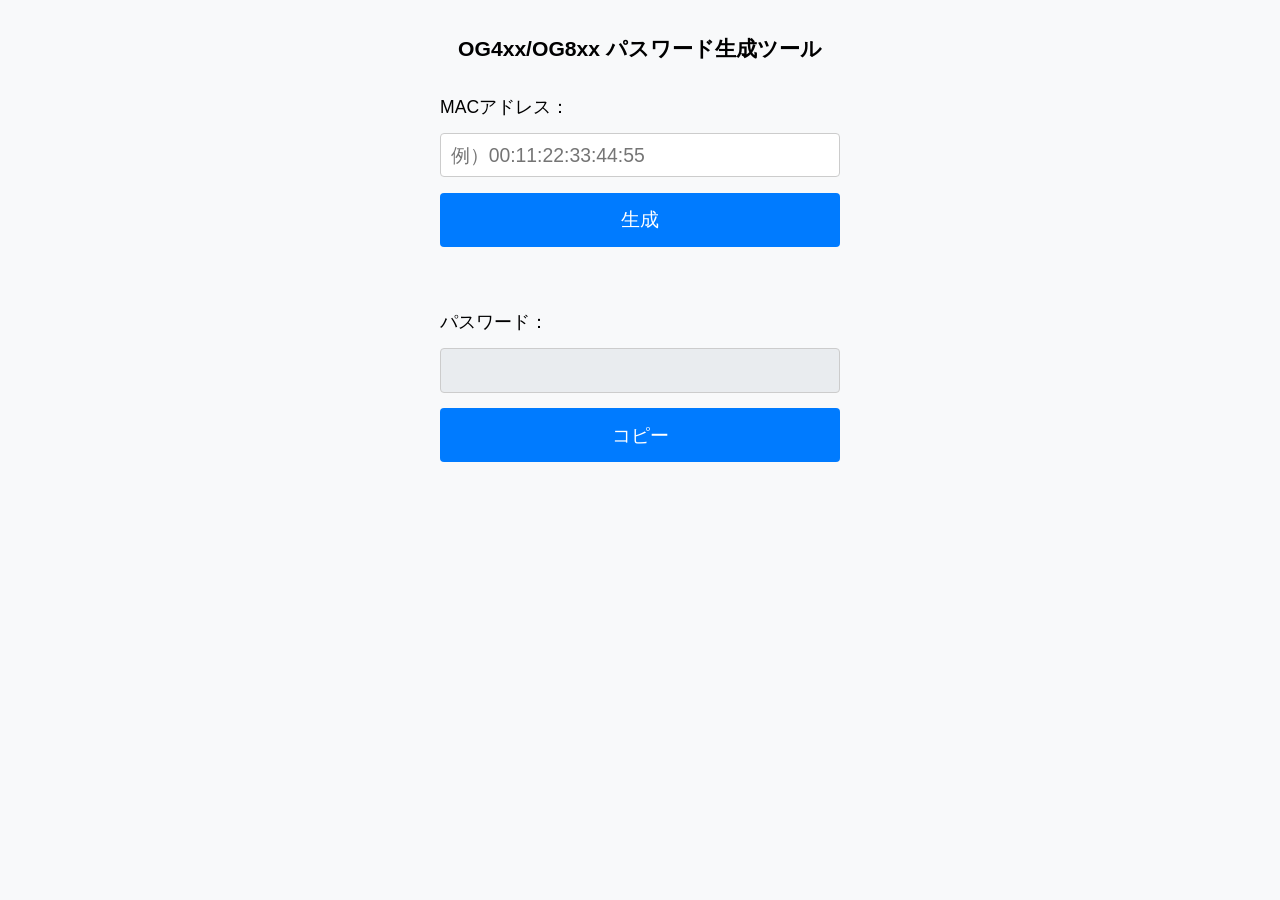
<file: index.html>
<!DOCTYPE html>
<html lang="ja">
<head>
  <meta charset="UTF-8">
  <title>パスワード生成ツール (Dev)</title>
  <meta name="viewport" content="width=device-width, initial-scale=1">
  <link rel="stylesheet" href="style.css">
</head>
<body>
  <h2>OG4xx/OG8xx パスワード生成ツール</h2>
  
  <label for="macInput">MACアドレス：</label>
  <input type="text" id="macInput" size="20" autocomplete="off" placeholder="例）00:11:22:33:44:55">
  <button id="generateBtn">生成</button>
  
  <p id="error"></p>
  
  <label for="password">パスワード：</label>
  <input type="text" id="password" size="20" readonly>
  <button id="copyBtn">コピー</button>

  <script src="config.js"></script>
  <script src="script.js"></script>
</body>
</html>
</file>
<file: style.css>
:root {
  --primary-color: #007bff;
  --primary-active-color: #0056b3;
  --bg-color: #f8f9fa;
  --error-color: #e74c3c;
  --max-width: 400px;
}

body {
  max-width: var(--max-width);
  margin: 2em auto;
  font-size: 1.1em;
  font-family: sans-serif;
  padding: 0 1em;
  background: var(--bg-color);
}

h2 {
  font-size: 1.2em;
  margin-bottom: 1.5em;
  text-align: center;
}

label, input, button {
  display: block;
  width: 100%;
  margin-bottom: 0.8em;
}

input[type="text"] {
  padding: 0.5em;
  font-size: 1.1em;
  box-sizing: border-box;
  border: 1px solid #ccc;
  border-radius: 4px;
  background: #fff;
}

button {
  padding: 0.7em 0;
  font-size: 1.1em;
  border: none;
  border-radius: 4px;
  background: var(--primary-color);
  color: #fff;
  margin-bottom: 1em;
  cursor: pointer;
}

button:active {
  background: var(--primary-active-color);
}

#error {
  color: var(--error-color);
  font-weight: bold;
  margin-bottom: 1em;
  text-align: center;
  min-height: 1.5em;
}

#password {
  background: #e9ecef;
}

@media (max-width: 480px) {
  body {
    max-width: 98vw;
    font-size: 1em;
  }
}
</file>
